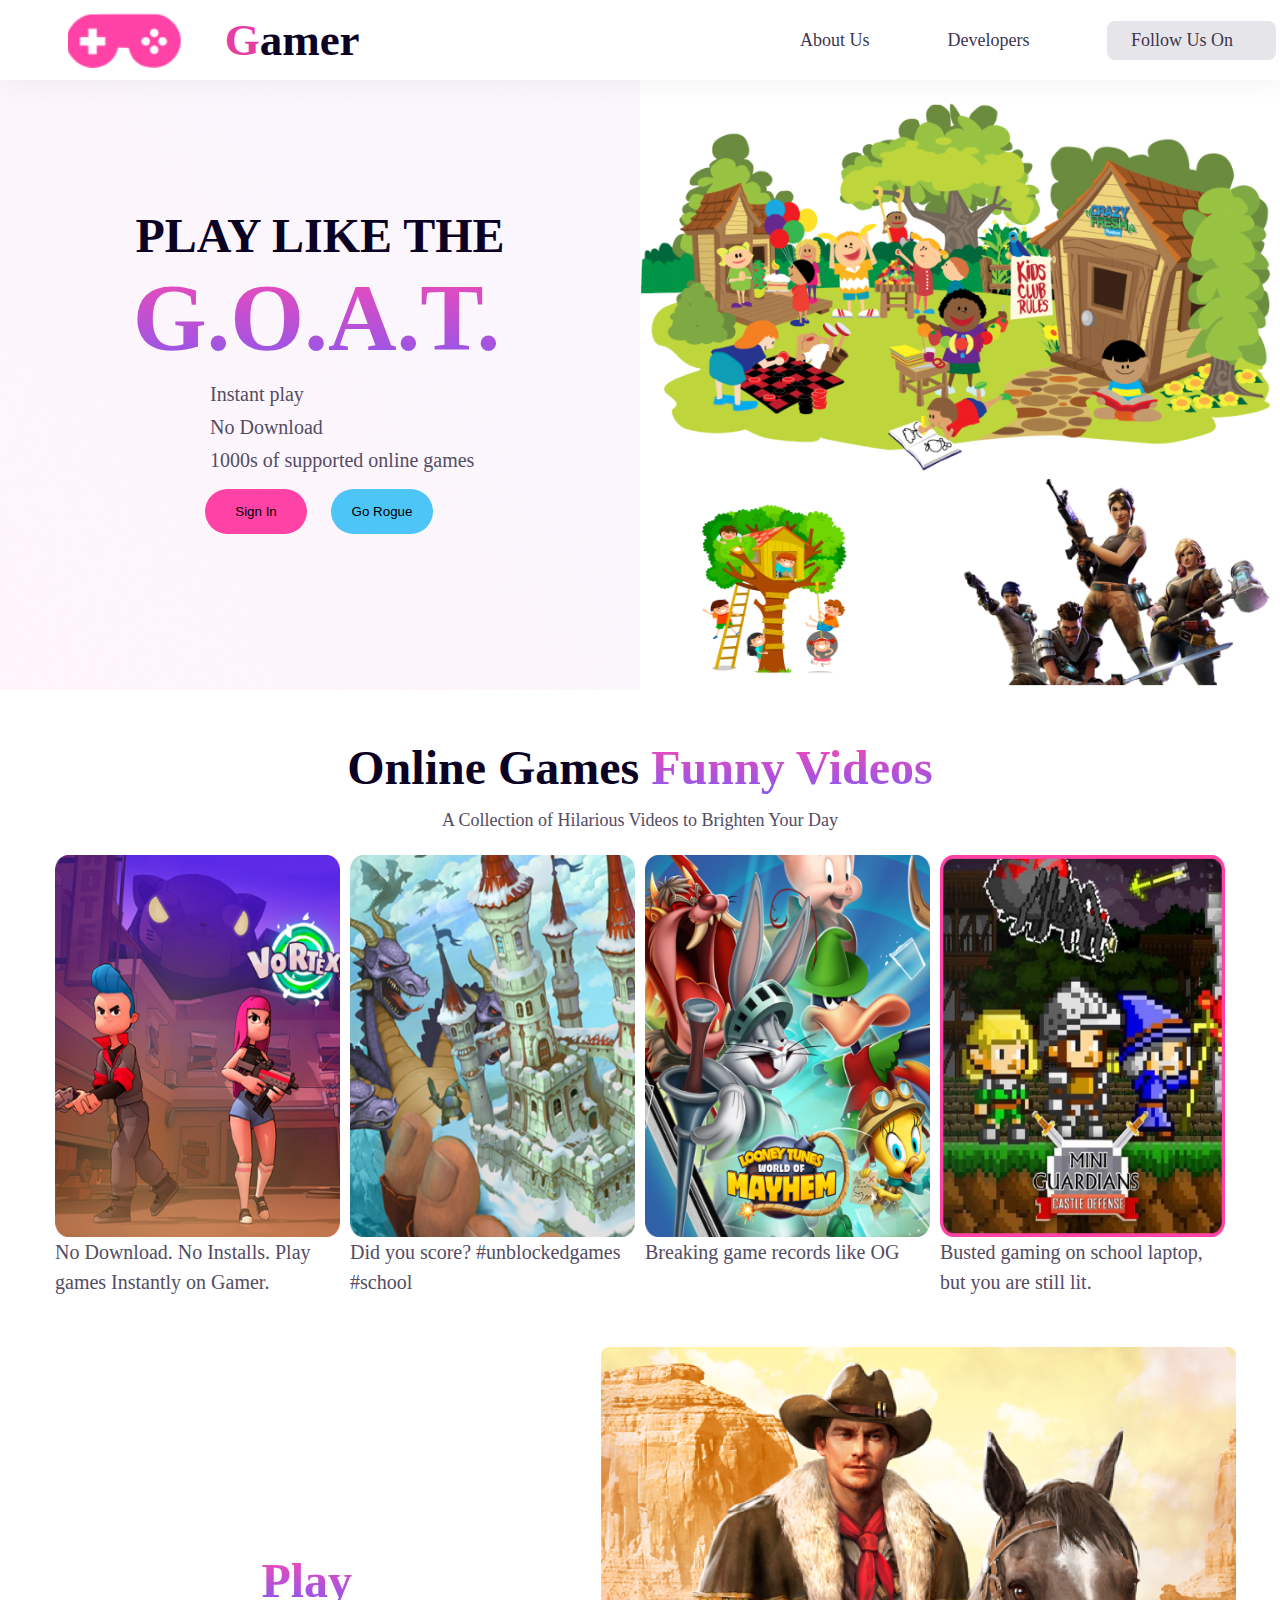
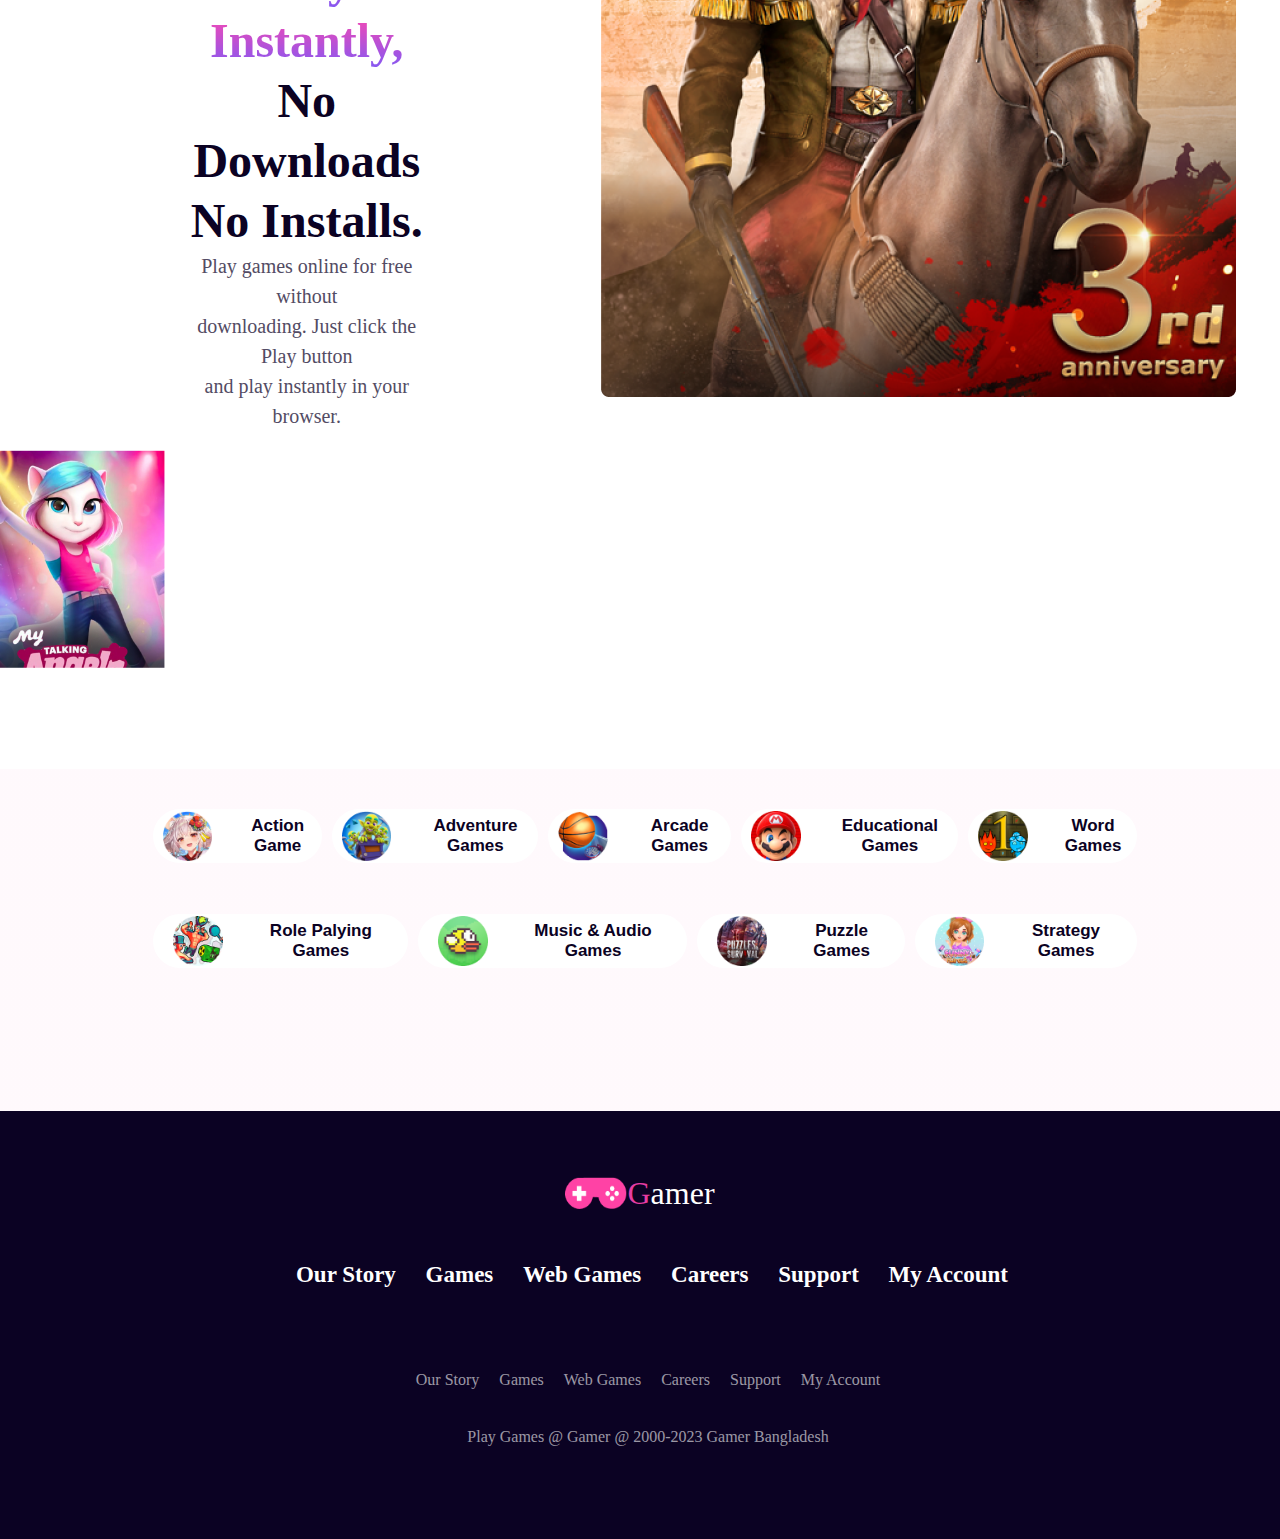
<file: index.html>
<!DOCTYPE html>
<html lang="en">
<head>
    <meta charset="UTF-8">
    <meta http-equiv="X-UA-Compatible" content="IE=edge">
    <meta name="viewport" content="width=device-width, initial-scale=1.0">
    <title> Gamer web site</title>
    <link rel="stylesheet" href="https://cdnjs.cloudflare.com/ajax/libs/font-awesome/6.4.0/css/all.min.css" integrity="sha512-iecdLmaskl7CVkqkXNQ/ZH/XLlvWZOJyj7Yy7tcenmpD1ypASozpmT/E0iPtmFIB46ZmdtAc9eNBvH0H/ZpiBw==" crossorigin="anonymous" referrerpolicy="no-referrer" />
    <link rel="stylesheet" href="css/style.css">
    <link rel="stylesheet" href="css/responsive.css">
    	<link rel="shortcut icon" type="image/x-icon" href="images/Frame.png">

</head>
<body>
        <!-- nav container start heres -->

     <header>
        <nav class="nav-container">
         <div class="logo-container">
            <img src="images/Frame.png" alt="">
            <p class="logo-titale"><span class="Gamer">G</span>amer</p>
         </div>
         <div class="nav-iteams-container">
            <a href="">About Us</a>
            <a href="">Developers</a>
            <a class="nav-right-sectoin" href="">Follow Us On <i class="fa-brands fa-youtube"></i>
                                   <i class="fa-brands fa-tiktok"></i></a>
         </div>
       
        </nav>
          
     </header>
      <!-- nav container ends here -->

       <!-- banner sectoin statr here -->
        <sectoin class="banner">
           <div class="banner-container">
             <div class="banner-left">
                  <h2>Play Like The</h2>
                  <h1>G.O.A.T.</h1>
                  <div class="text-container">
                     <p class="inline-text">Instant play</p>
                     <p class="inline-text">No Download</p>
                     <p class="inline-text">1000s of supported online games</p>
                   </div>
                   
             
                <span><button class="btn-primary">Sign In</button></span>
                <span><button class="btn-secendory">Go Rogue</button></span>
             </div>
             <div class="banner-right">
                <img src="images/Group 18.png" alt="">
             </div>
           </div>
        </sectoin>
        <!-- banner sectoin ends here -->

        <!-- online game sectoin start here -->
        <h1 class="game-titale">
         Online Games <span class="funny-vidieo">Funny Videos</span>
        </h1>
        <p class="game-driscriptoin">
         A Collection of Hilarious Videos to Brighten Your Day
        </p>
         <sectoin class="game-container">
            <div class="game-card">
               <img src="images/Rectangle 4.png" alt="">
               <div class="overlay">
                  <i class="fa fa-play-circle"></i>
                  <h4> wacth now</h4>
                </div>
               <p class="card-captoin">
                  No Download. No Installs. Play<br>  games Instantly on Gamer.
               </p>
            </div>
            <div class="game-card">
               <img src="images/Rectangle 5.png" alt="">
               <div class="overlay">
                  <i class="fa fa-play-circle"></i>
                  <h4> wacth now</h4>
                </div>
               <p class="card-captoin">
                  Did you score? #unblockedgames <br> #school
               </p>
            </div>
            <div class="game-card">
               <img src="images/Rectangle 6.png" alt="">
                <div class="overlay">
                  <i class="fa fa-play-circle"></i>
                  <h4> wacth now</h4>
                </div>

               <p class="card-captoin">
                  Breaking game records like OG
               </p>
            </div>
            <div class="game-card">
               <img src="images/Rectangle 7.png" alt="">
               <div class="overlay">
                  <i class="fa fa-play-circle"></i>
                  <h4> wacth now</h4>
                </div>
               <p class="card-captoin">
                  Busted gaming on school laptop, <br> but you are still lit.
               </p>
            </div>
         </sectoin>
        <!-- online game sectoin ends here -->




        <!-- 3rd sectoin starts here -->
         <sectoin class="rd-container">
            <div class="details">
                <h2><span class="play-instantly">Play Instantly,</span> <br>
                  No Downloads <br>
                   No Installs.</h2>
                  <p class="card-captoin">Play games online for free without <br> downloading. Just click the Play button <br> and play instantly in your browser.</p>
            </div>
            <div class="image">
                <img class="man-img" src="images/Rectangle 55.png" alt="">
                <img class="another-img" src="images/Rectangle 66.png" alt="">
            </div>
         </sectoin>

        <!-- 3rd sectoin ends  here -->

        <!-- btn sectoin -->
   <section class="btn-sectoin">
         <div class="btn-container">
            <button class="btn"><img src="images/Rectangle 11.png" alt="">Action Game</button>
            <button class="btn-Adventure"><img src="images/Rectangle 12.png" alt="">Adventure Games</button>
            <button class="btn-Arcade"><img src="images/Rectangle 13.png" alt="">Arcade Games </button>
            <button class="btn-Educational"><img src="images/Rectangle 14.png" alt="">Educational Games</button>
            <button class="btn-Word"><img src="images/Rectangle 15.png" alt="">Word Games</button>
         </div> 
         <div class="btn-container2">
            <!-- <div class="btn-container"> -->
               <button class="btn-Role"><img src="images/Rectangle 16.png" alt="">Role Palying Games</button>
            <button class="btn-Music "><img src="images/Rectangle 17.png" alt="">Music & Audio Games</button>
            <button class="btn-Puzzle"><img src="images/Rectangle 18.png" alt="">Puzzle Games</button>
            <button class="btn-Strategy"><img src="images/Rectangle 19.png" alt="">Strategy Games</button>
            </div>
       
      </section>




     <main>

     </main>
     <footer class="fotter-container">
           
             <div class="fotter-haead">
               <img src="images/Frame.png" alt="">
            <p class="fotter-titale"><span class="fotter-Gamer">G</span>amer</p>
             </div>
          

          <div class="fotter-drescriptoin">
            <a href="">Our Story</a>
            <a href="">Games</a>
            <a href="">Web Games</a>
            <a href="">Careers</a>
            <a href="">Support</a>
            <a href="">My Account</a>
          </div>
           <div class="footer-icon">
            <i class="fa-brands fa-square-facebook"></i>
            <i class="fa-brands fa-twitter"></i>
            <i class="fa-brands fa-youtube"></i>
            <i class="fa-brands fa-linkedin"></i>
               <i class="fa-brands fa-instagram"></i>
               <i class="fa-brands fa-apple"></i>
           </div>
           <div class="fotter-trems">
            <ul >
               <li><a href="">Our Story</a>
                  <a href="">Games</a>
                  <a href="">Web Games</a>
                  <a href="">Careers</a>
                  <a href="">Support</a>
                  <a href="">My Account</a></li>
            </ul>
               <p>Play Games @ Gamer @ 2000-2023 Gamer Bangladesh</p>
            </p>
           </div>
     </footer>
</body>
</html>
</file>
<file: css/style.css>
* {
    margin: 0px;
    padding: 0px;
}

/* nav sectoin style statr herer */
.nav-container {
    min-height: 80px;
    display: flex;
    align-items: center;
    background: #FFF;
    box-shadow: 0px 4px 30px 0px rgba(0, 0, 0, 0.05);

}

.logo-container {
    display: flex;
    justify-content: center;
    align-items: center;
    width: 50%;
}

.logo-container img {
    width: 113px;
    object-fit: cover;
    margin-right: 44px;
    margin-left: -11%;
    height: 55px;
}

.logo-titale {
    color: #0B0223;
    font-family: Work Sans;
    font-size: 45px;
    font-weight: 700;
}

.Gamer {
    color: #E73DA3;
}

.nav-iteams-container {
    display: flex;
    width: 50%;
    gap: 78px;
    align-items: center;
    margin-left: 25%;
}

.nav-iteams-container a {
    text-decoration: none;
    color: #3C354F;
    text-align: center;
    font-family: Work Sans;
    font-size: 18px;
    font-weight: 500;
}

.nav-right-sectoin {
    border-radius: 8px;
    background: rgba(11, 2, 35, 0.10);
    width: 169px;
    display: flex;
    justify-content: center;
    align-items: center;
    height: 39px;
}

.nav-right-sectoin .fa-youtube {
    color: red;
    margin: 10px;

    font-size: 23px;
}

.nav-right-sectoin .fa-tiktok {

    color: black;
    font-size: 23px;
}

/* nav sectoin style end here */

/* banner sectoin styles start here */
.banner-container {
    display: flex;
    justify-content: center;
}

.banner-right {
    width: 50%;
}

.banner-left {
    background-image: url(../images/Group\ 14.png);
    width: 50%;

}

.banner-left h2 {
    color: #0B0223;
    text-align: center;
    font-family: Work Sans;
    font-size: 48px;
    font-weight: 600;
    text-transform: uppercase;
    margin-top: 20%;
}

.banner-left h1 {
    text-align: center;
    font-family: Work Sans;
    font-size: 95px;
    margin-right: 7px;
    font-weight: 800;
    line-height: normal;
    text-transform: uppercase;
    background: linear-gradient(180deg, #F948B2 0%, #8758F1 100%);
    background-clip: text;
    -webkit-background-clip: text;
    -webkit-text-fill-color: transparent;
}

.banner-left ul>li {
    color: #534C64;
    text-align: center;
    font-size: 20px;
    list-style: none;
    font-weight: 500;
    line-height: normal;
    /* text-transform: lowercase; */
}

.text-container {
    text-align: left;
    margin-right: 20px;
}

.inline-text {
    margin-left: 210px;
    color: #534C64;
    font-size: 20px;
    font-weight: 500;
    margin-top: 10px;
}

.list-iteam {
    margin-left: -20px;
}

.btn-primary {
    margin-left: 205px;
    margin-top: 17px;
    height: 45px;
    border: 1px;
    width: 102px;
    border-radius: 48px;
    background: var(--linear, linear-gradient(90deg, #FF42A5 0%, #FF42A5 100%));
}

.btn-secendory {
    margin-left: 20px;
    margin-top: 17px;
    height: 45px;
    border: 1px;
    width: 102px;
    border-radius: 48px;
    background: #4EC5F7;
}

.banner-right img {
    width: 100%;
    padding: 0px auto;
}

/* banner sectoin styles end here */

/* game sectoin start here */
.game-titale {
    color: #0B0223;
    text-align: center;
    font-size: 48px;
    margin-top: 50px;
}

.funny-vidieo {
    background: linear-gradient(180deg, #F948B2 0%, #8758F1 100%);
    background-clip: text;
    -webkit-background-clip: text;
    -webkit-text-fill-color: transparent;
    font-size: 48px;
    font-weight: 700;
}
.game-card{
    position: relative;
    display: inline-block;
}

.game-driscriptoin {
    color: #534C64;
    text-align: center;
    font-size: 18px;
    font-weight: 400;
    line-height: 30px;
    margin-top: 10px;
}

.game-container {
    display: flex;
    justify-content: center;
    gap: 10px;
    margin-top: 20px;
}

.card-captoin {
    color: #534C64;
    font-size: 20px;
    font-weight: 500;
    line-height: 30px;
}

.game-card img {
    width: 285px;
    height: 382px;
    display:block ;
}
.overlay {
    position: absolute;
    top: 0;
    left: 0;
    width: 100%;
    height: 86%;
    background-color: rgba(0, 0, 0, 0.7);
    display: flex;
    justify-content: center;
    align-items: center;
    opacity: 0;
    color: red;
    font-size: 30px;
    transition: opacity 0.3s ease;
    border-radius: 10px;
   
}
.overlay i {
    margin-bottom: 71px;
    left: 68px;
    position: relative;
}
i.fa.fa-play-circle {
    color: white;
}


  .game-card:hover .overlay {
    opacity: 1; 
    top: 2px;
  }


/* game sectoin ends here */


/* 3rd sectoin start here */

.details {
    text-align: center;
    margin-right: 47px;
}

.details h2 {
    color: #0B0223;
    font-size: 48px;
    font-weight: 700;
    line-height: 60px;
}

.play-instantly {
    text-align: right;
    font-size: 48px;
    font-style: normal;
    font-weight: 700;
    line-height: 60px;
    background: linear-gradient(180deg, #F948B2 0%, #8758F1 100%);
    background-clip: text;
    -webkit-background-clip: text;
    -webkit-text-fill-color: transparent;
}

.rd-container {
    display: flex;
    align-items: center;
    justify-content: center;
    margin-left: 14%;
    gap: 120px;
    margin-top: 50px;
    padding-bottom: 300px;
}

    .another-img {
        position: relative;
        height: 230px;
        bottom: -43px;
        right: 93%;
    }

/* 3rd sectoin ends here */
.btn-sectoin {
    background: linear-gradient(90deg, rgba(255, 66, 165, 0.03) 0%, rgba(255, 66, 165, 0.03) 100%);
    padding: 143px;
    margin-top: 110px;
    padding-top: 10px;
    margin-top: -13%;

}

.btn-container {
    display: flex;
    justify-content: space-around;
    margin-top: 3%;
    margin-bottom: 194px;
}

.btn-container img {
    height: 50px;
    width: 50px;
    padding: 13px;
    margin: -3px;
}

.btn-container :hover {
    color: #e852ad;
    transition: .3s;
    border: 1px solid tomato;
}

.btn-container2 :hover {
    color: #e852ad;
    transition: .3s;
    border: 1px solid tomato;

}

.btn,
.btn-Adventure,
.btn-Arcade,
.btn-Educational,
.btn-Word {
    border-radius: 50px;
    background: #FFF;
    color: #0B0223;
    font-size: 17px;
    font-weight: 600;
    display: flex;
    height: 54px;
    align-items: center;
    gap: 11px;
    justify-content: center;
    margin-left: 10px;
    border: 1px;

}

.btn-container2 {
    display: flex;
    justify-content: center;
    margin-top: 20px;
    margin-top: -143px;
}

.btn-container2 img {
    height: 50px;
    width: 50px;
    padding: 13px;
    margin: -3px;
}

.btn-Role,
.btn-Music,
.btn-Puzzle,
.btn-Strategy {
    border-radius: 50px;
    background: #FFF;
    color: #0B0223;
    font-size: 17px;
    font-weight: 600;
    padding: 0 10px;
    display: flex;
    height: 54px;
    align-items: center;
    gap: 11px;
    justify-content: center;
    margin-left: 10px;
    border: 1px;
}



/* .btn-Strategy:hover{
    background-color: #4EC5F7;
}    */

/* fotter style  */
.fotter-container {
    background: #0B0223;
    height: 400px;
    padding: 14px;
    /* margin-top: -16%; */
}


.fotter-haead {
    display: flex;
    justify-content: center;
    align-items: center;
    padding: 50px;
    /* gap: 7px; */
}

.fotter-haead img {
    height: 32px;
    width: 62px;
}


.fotter-titale {
    color: white;
    font-size: 32px;

}

.fotter-Gamer {
    color: #E73DA3;
}

.fotter-drescriptoin {

    color: #FFF;
    text-align: center;
    font-size: 23px;
    font-weight: 600;
    margin-bottom: 40px;
}
.fotter-drescriptoin a{
    text-decoration: none;
    color: #FFF;
    margin-left: 24px;

}
.footer-icon {
 text-align: center;
 padding: 14px;
}
.footer-icon i{
    color: #FFF;
    width: 40px;
    height: 40px;
    font-size: 26px;
   }
   i.fa-brands.fa-square-facebook {
    color: blue;
}
   
i.fa-brands.fa-youtube {
    color: red;
}

   .fotter-trems{
    text-align: center;
    margin-top: 15px;
   }
   .fotter-trems ul li{
    list-style: none;
   }
   .fotter-trems ul li a{
     text-decoration: none;
     color: rgba(255, 255, 255, 0.60);
     margin-left: 16px;
     font-weight: 600;
     margin-bottom: 40px;
     font-size: 16px;
font-style: normal;
font-weight: 500;
   }
   .fotter-trems p{
    line-height: 1;
    color: rgba(255, 255, 255, 0.60);
    margin-left: 16px;
    font-weight: 600;
    margin-top: 40px;
    font-size: 16px;
font-style: normal;
font-weight: 500;
  }
</file>
<file: css/responsive.css>
/* mobile device */

/* nav sectoin start here */
@media screen and (max-width:576px) {
  .nav-container {
    flex-direction: column;

  }

  .nav-iteams-container {
    flex-direction: column;
    margin: 0px auto;
    margin-top: 30px;
    gap: 20px;
  }

  .logo-container {
    display: flex;
    justify-content: center;
    align-items: center;
    width: 50%;
    margin-top: 14px;
  }

  .logo-container img {
    width: 115px;
    height: 37px;
    object-fit: cover;
    margin-right: 14px;
    margin-left: 5%;
  }

  .nav-right-sectoin {
    margin-top: 12px;
  }

  .logo-titale {
    font-size: 40px;
  }

  .nav-right-sectoin .fa-youtube {
    font-size: 23px;
  }

  .nav-right-sectoin .fa-tiktok {
    font-size: 23px;
  }

  /* nav sectoin ends here */


  /* banner sectoin start here */


  .banner-container {
    flex-direction: column-reverse;
  }

  .banner-left {
    width: 80%;
    padding: 0px;
    margin-left: 50px;
    margin-top: -42px;
    height: 500px;
  }

  .banner-right {
    width: 71%;
    padding: 61px;
  }

  .text-container {
    text-align: left;
    margin-left: -176px;
  }

  .btn-primary {
    margin-top: 17px;
    margin-left: 30px;
  }

  .banner-left h1 {
    font-size: 80px;
  }

  /* banner sectoin ends here */



  /* game sectoin start here */


  /* game sectoin ends here */
  .game-container {
    flex-direction: column;
    margin-left: 70px
  }

  .game-card {
    text-align: center;
  }

  .card-captoin {
    color: #534C64;
    font-size: 18px;
    font-weight: 500;
    margin-top: 14px;
    line-height: 19px;
    margin-right: 33px;
   
}
.play-instantly {
  
  font-size: 34px;
  line-height: 0px;
  
}
.details h2 {
  color: #0B0223;
  font-size: 34px;
  font-weight: 700;
  margin-top: -16px;
  line-height: 40px;
 
}

  .rd-container {
    flex-direction: column;
  }
.image , .man-img{
  width: 90%;
  margin-top: -47px;
}
.another-img {
  right: 14%;
  position: relative;
  top: -82px;
  height: 150px;
}
.details{
  text-align: center;
    margin-right: 47px;
}
/* .btn-container{
  display: grid;
  grid-template-columns: repeat(3 ,1fr);
} */
.btn-sectoin{
  margin-top: -84%
}
.btn-container {
  display: grid;
  margin-top: 10px;
  grid-template-columns: repeat(2,1fr);
  margin-left: -91px;
  width: 300px;
  gap: 20px;
  margin-top: 60px

}
.btn-container2 {
  /* flex-wrap: wrap; */
  display: grid;
  margin-top: -172px;
  grid-template-columns: repeat(2,1fr);
  margin-left: -91px;
  width: 300px;
  gap: 20px;

}
.fotter-container {
  background: #0B0223;
  height: 562px;
  padding: 14px;
  margin-top: -26%;
 

}
.fotter-drescriptoin {
  display: grid;
    grid-template-columns: repeat(3, 1fr);
    font-size: 15px;
    line-height: 36px;
    /* margin-right: 13px; */
    margin-left: -33px;
    
}
li{
  display: grid;
  grid-template-columns: repeat(3,1fr);
}
.overlay {
  position: absolute;
  top: 0;
  left: 0;
  width: 80%;
  height: 88%;
  background-color: rgba(0, 0, 0, 0.7);
  display: flex;
  justify-content: center;
  align-items: center;
  opacity: 0;
  color: red;
  font-size: 30px;
  transition: opacity 0.3s ease;
  border-radius: 10px;
}
.footer-icon {
  display: grid;
  grid-template-columns: repeat(3,1fr);
  margin-left: 57px;
}


}




/* tablate device */
@media screen and (min-width:426px) and (max-width:768px) {
  .nav-container {
    flex-direction: column;

  }

  .nav-iteams-container {
    flex-direction: column;
    margin: 0px auto;
    margin-top: 30px;
    gap: 20px;
  }

  .logo-container {
    display: flex;
    justify-content: center;
    align-items: center;
    width: 50%;
    margin-top: 14px;
  }

  .logo-container img {
    width: 115px;
    height: 55px;
    object-fit: cover;
    margin-right: 14px;
    margin-left: 5%;
  }

  .nav-right-sectoin {
    margin-top: 12px;
  }

  .logo-titale {
    font-size: 45px;
  }
  .nav-right-sectoin .fa-youtube {
    font-size: 23px;
  }

  .nav-right-sectoin .fa-tiktok {
    font-size: 23px;
  }
  * banner sectoin start here */


  .banner-container {
    flex-direction: column-reverse;
  }

  .banner-left {
    width: 80%;
    padding: 0px;
    margin-left: 50px;
    height: 500px;
  }

  .banner-right {
    width: 71%;
    padding: 61px;
  }

  .text-container {
    text-align: left;
    margin-left: -176px;
  }

  .btn-primary {
    margin-top: 17px;
    margin-left: 30px;
  }

  .banner-left h1 {
    font-size: 80px;
  }

  /* banner sectoin ends here */

  .game-container {
    display: grid;
    grid-template-columns: repeat(2 ,1fr);
    margin-left: 43px;
  }

  .game-card {
    text-align: center;
  }

  .card-captoin {
    color: #534C64;
    font-size: 18px;
    font-weight: 500;
    margin-top: 14px;
    line-height: 19px;
   
}
.play-instantly {
  
  font-size: 34px;
  line-height: 0px;
  
}
.details h2 {
  color: #0B0223;
  font-size: 34px;
  font-weight: 700;
  margin-top: -16px;
  line-height: 40px;
 
}

  .rd-container {
    flex-direction: column;
  }
.image , .man-img{
  width: 90%;
  margin-top: -47px;
}
.another-img {
  right: 14%;
  position: relative;
  top: -82px;
  height: 150px;
}
.details{
  text-align: center;
    margin-right: 47px;
}
.overlay {
  position: absolute;
  top: 0;
  left: 0;
  width: 80%;
  height: 88%;
  background-color: rgba(0, 0, 0, 0.7);
  display: flex;
  justify-content: center;
  align-items: center;
  opacity: 0;
  color: red;
  font-size: 30px;
  transition: opacity 0.3s ease;
  border-radius: 10px;
}
.btn-sectoin{
  margin-top: -47%
}

/* .btn-container{
  display: grid;
  grid-template-columns: repeat(3 ,1fr);


} */
.btn-container2 {
  display: grid;
  grid-template-columns: repeat(2,1fr);
  margin-top: -165px;
  gap: 24px;
}
.btn-container {
  display: grid;
  grid-template-columns: repeat(2,1fr);
  margin-top: 23px;
  gap: 24px;
}
.fotter-container {
  background: #0B0223;
  height: 400px;
  margin-top: -12%;
  padding: 14px;
}

  
}
</file>
